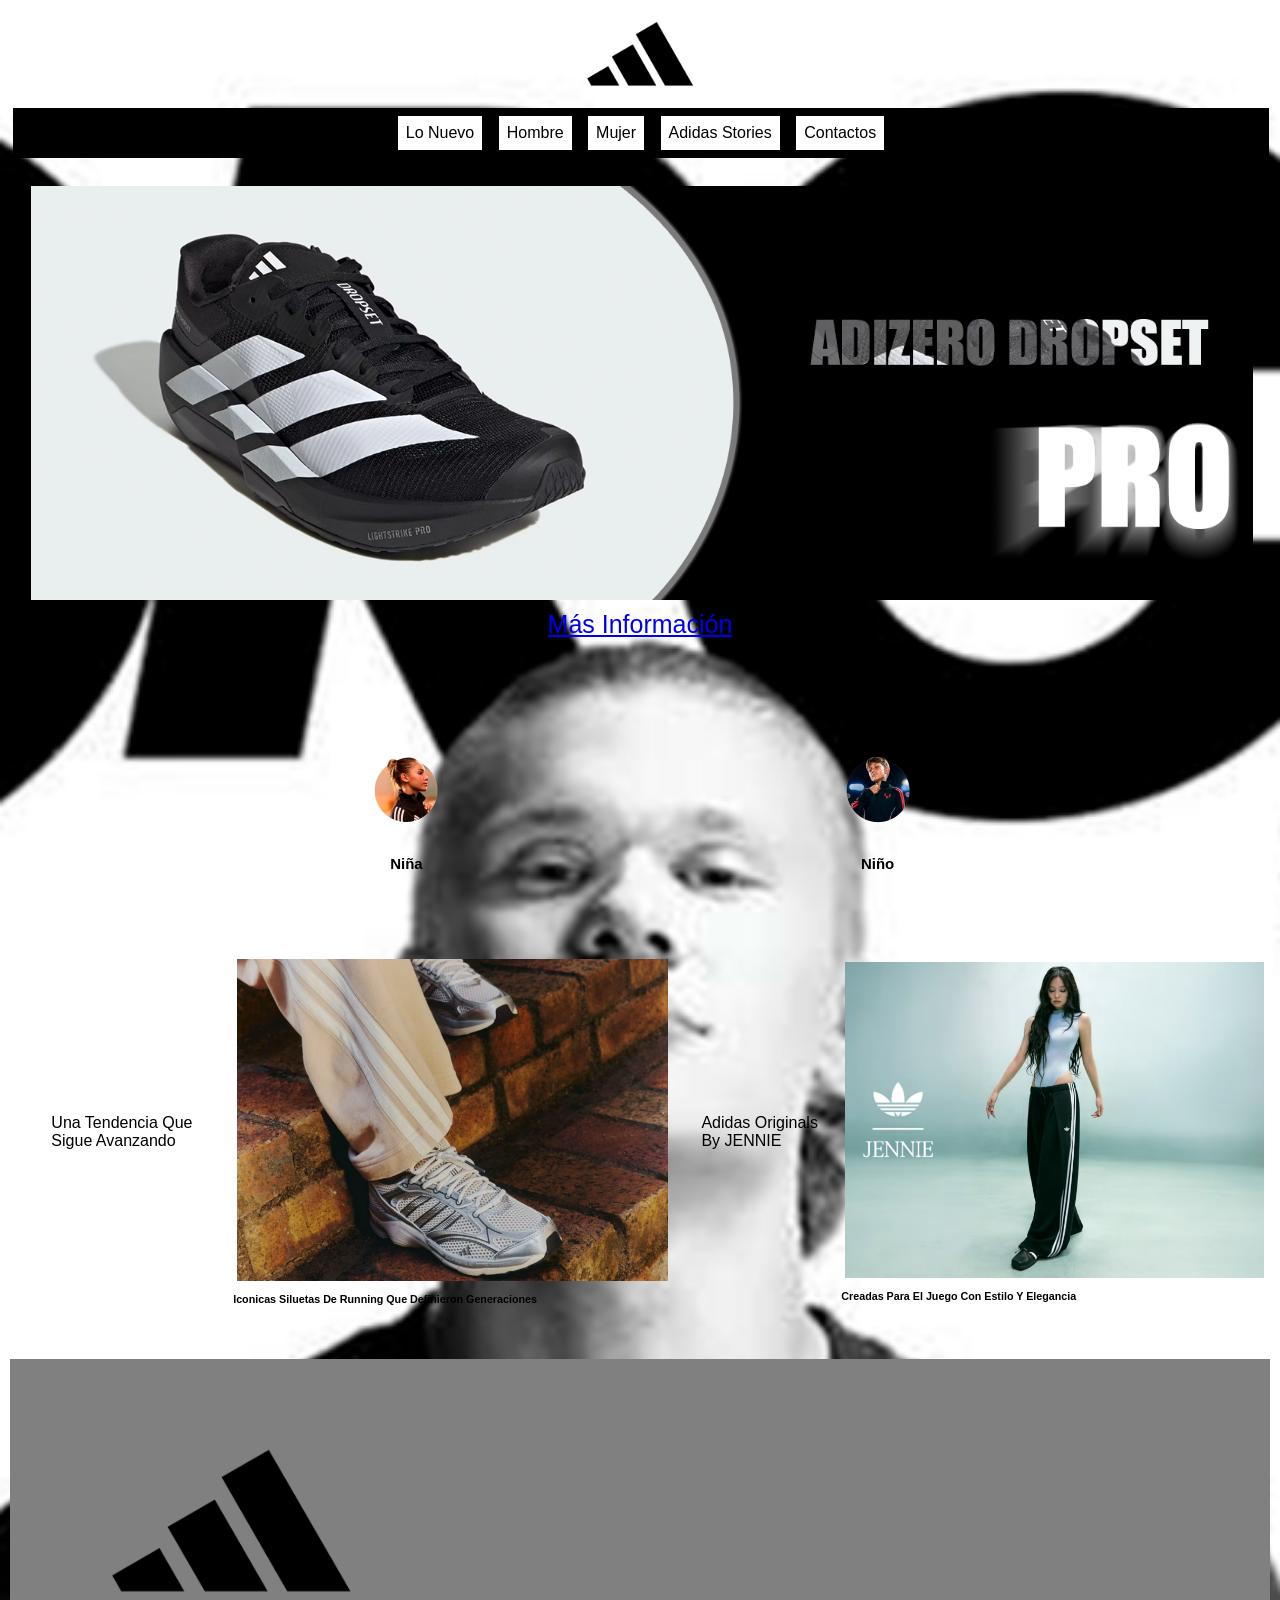
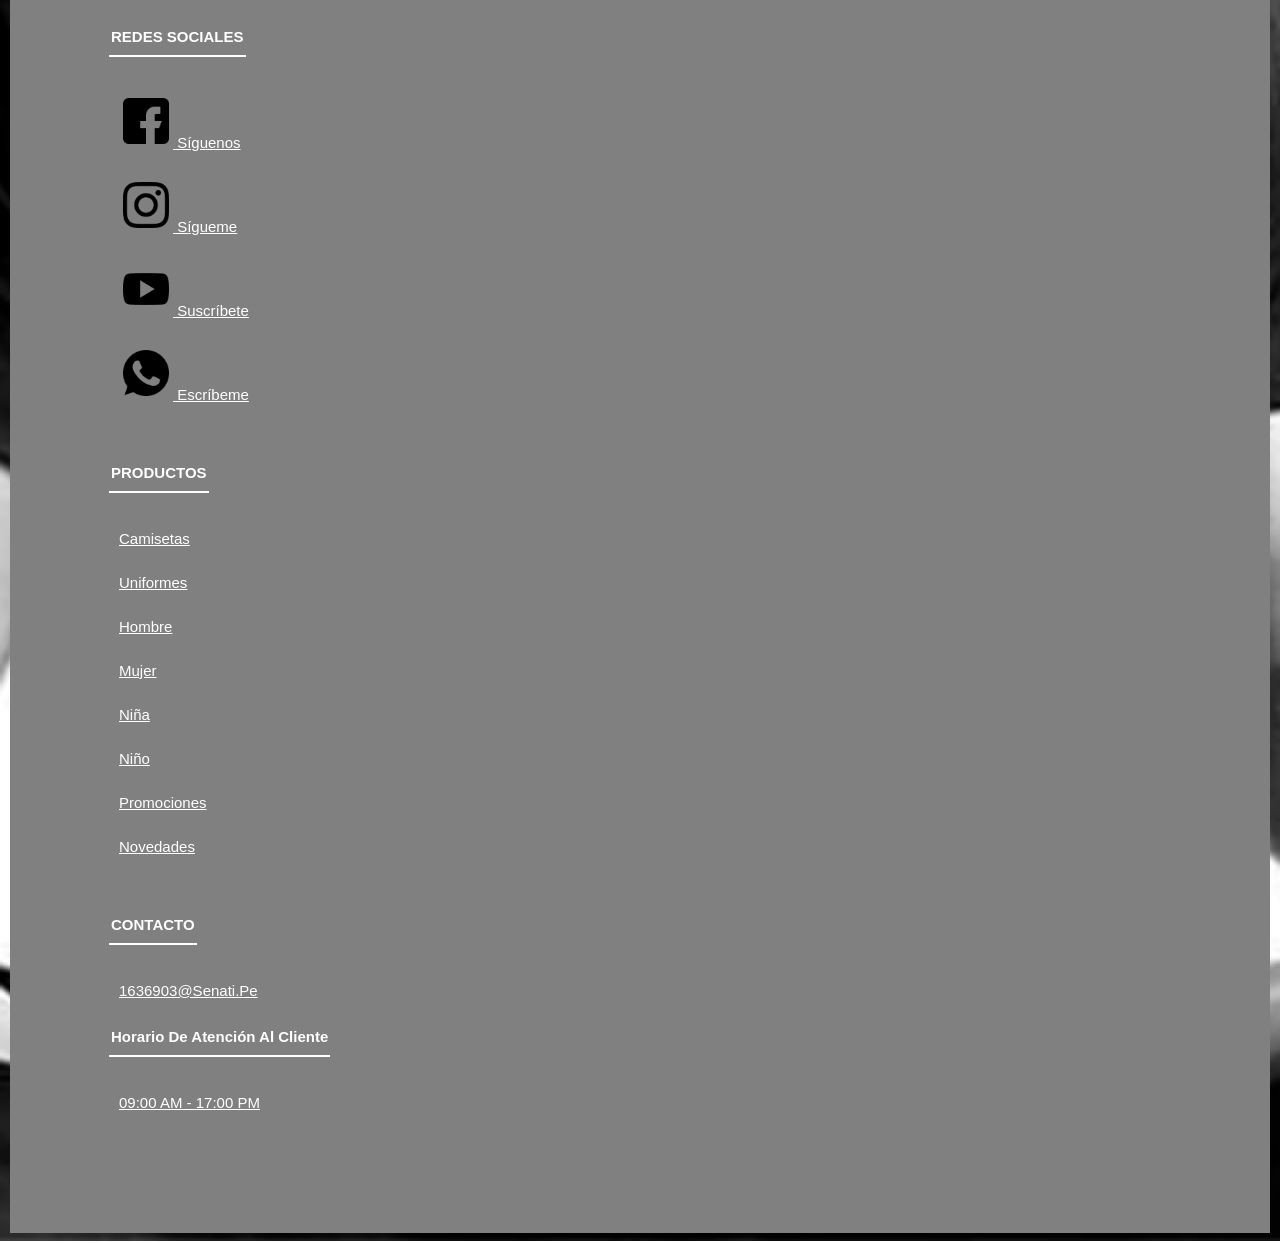
<file: index.html>
<!DOCTYPE html>
<html lang="en">
<head>
    <meta charset="UTF-8">
    <meta name="viewport" content="width=device-width, initial-scale=1.0">
    <title>ADIDAS</title>
    <link rel="stylesheet" href="estilo-footer/estilo-footer.css"
    <link rel="shortcut icon" href="img/favicon-adidas.png">
    <link rel="stylesheet" href="CSS/estilo-web.css">
    
</head>
<body>
    <header>
        <center>
            <a href="index.html">
                <img src="img/Adidas-Logo.png" width="10%">
            </a>
        </center>
    </header>
    <nav>
        <h3>&nbsp;<menu></menu></h3>
        <ul>
            <center>
                <a href="index.html"><li>Lo nuevo</li></a>
                <a href="hombre.html"><li>Hombre</li></a>
                <a href="mujer.html"><li>Mujer</li></a>
                <a href="adidas-stories.html"><li>adidas stories</li></a>
                <a href="contacto.html"><li>Contactos</li></a>
            </center>
        </ul>
    </nav>
    <section>
        <center><img src="img/banner01.png" width="100%"><a href="#">Más información</a></center>
    </section>
    <br><br>
    <section>
        <ul>
            <li><a href="#"><img src="img/nina.png" width="25%"><br></a><h4>Niña</h4></li>
             <li><a href="#"><img src="img/nino.png" width="25%"><br></a><h4>Niño</h4></li>

        </ul>
    </section>
    <br>
    <center>
        <table>
            <center>
                <tr>
                    <td>&nbsp;</td>
                    <td>&nbsp;</td>
                    <td>&nbsp;</td>
                    <td>Una tendencia que sigue avanzando</td>
                    <td><a href="#" target="_blank">
                        <img src="img/1.png" width="100%"></a>
                    <h6>Iconicas siluetas de running que
                         definieron generaciones
                    </h6></td>
                    <td>&nbsp;</td>
                    <td>&nbsp;</td>
                    <td>&nbsp;</td>

                    <td>Adidas Originals by JENNIE</td>
                    <td>
                        <a href="#"><img src="img/2.png" width="100%"></a>
                        <h6>Creadas para el juego con estilo y elegancia

                        </h6>
                    </td>
                </tr>
            </center>
        </table>
    </center>
    <br>
    <br>
    <footer class="footer">
<div class="container">
    <img src="img/Adidas-Logo.png" width="25%">
</div>
<div class="footer-link">
<h4>REDES SOCIALES</h4>
<ul>
    <li><a href="https://www.facebook.com/" target="_blank">
        <img src="img/facebook.png" width="50px">
        Síguenos
    </a></li>
    <li><a href="https://www.instagram.com/"target="_blank">
        <img src="img/instagram.png" width="50px">
Sígueme
    </a></li>
<li><a href="https://www.youtube.com/" target="_blank">
    <img src="img/youtube.png" width="50px">
    Suscríbete
</a></li>

<li><a href="https://wa.me/51998348843" target="_blank">
    <img src="img/whatsapp.png" width="50px">
    Escríbeme
</a></li>

</ul>
</div>
<div class="footer-link">
<h4>PRODUCTOS</h4>
<ul>
    <li><a href="#">Camisetas</a></li>
    <li><a href="#">Uniformes</a></li>
    <li><a href="#">Hombre</a></li>
    <li><a href="#">Mujer</a></li>
    <li><a href="#">Niña</a></li>
    <li><a href="#">Niño</a></li>
    <li><a href="#">Promociones</a></li>
    <li><a href="#">Novedades</a></li>
</ul>

</div>
<div class="footer-link">
    <h4>CONTACTO</h4>
    <ul><li><a href="#">1636903@senati.pe</a></li></ul>
    <h4>Horario de atención al cliente</h4>
    <ul><li><a href="#">09:00 AM - 17:00 PM</a></li></ul>
</div>


    </footer>
</body>
</html>
</file>
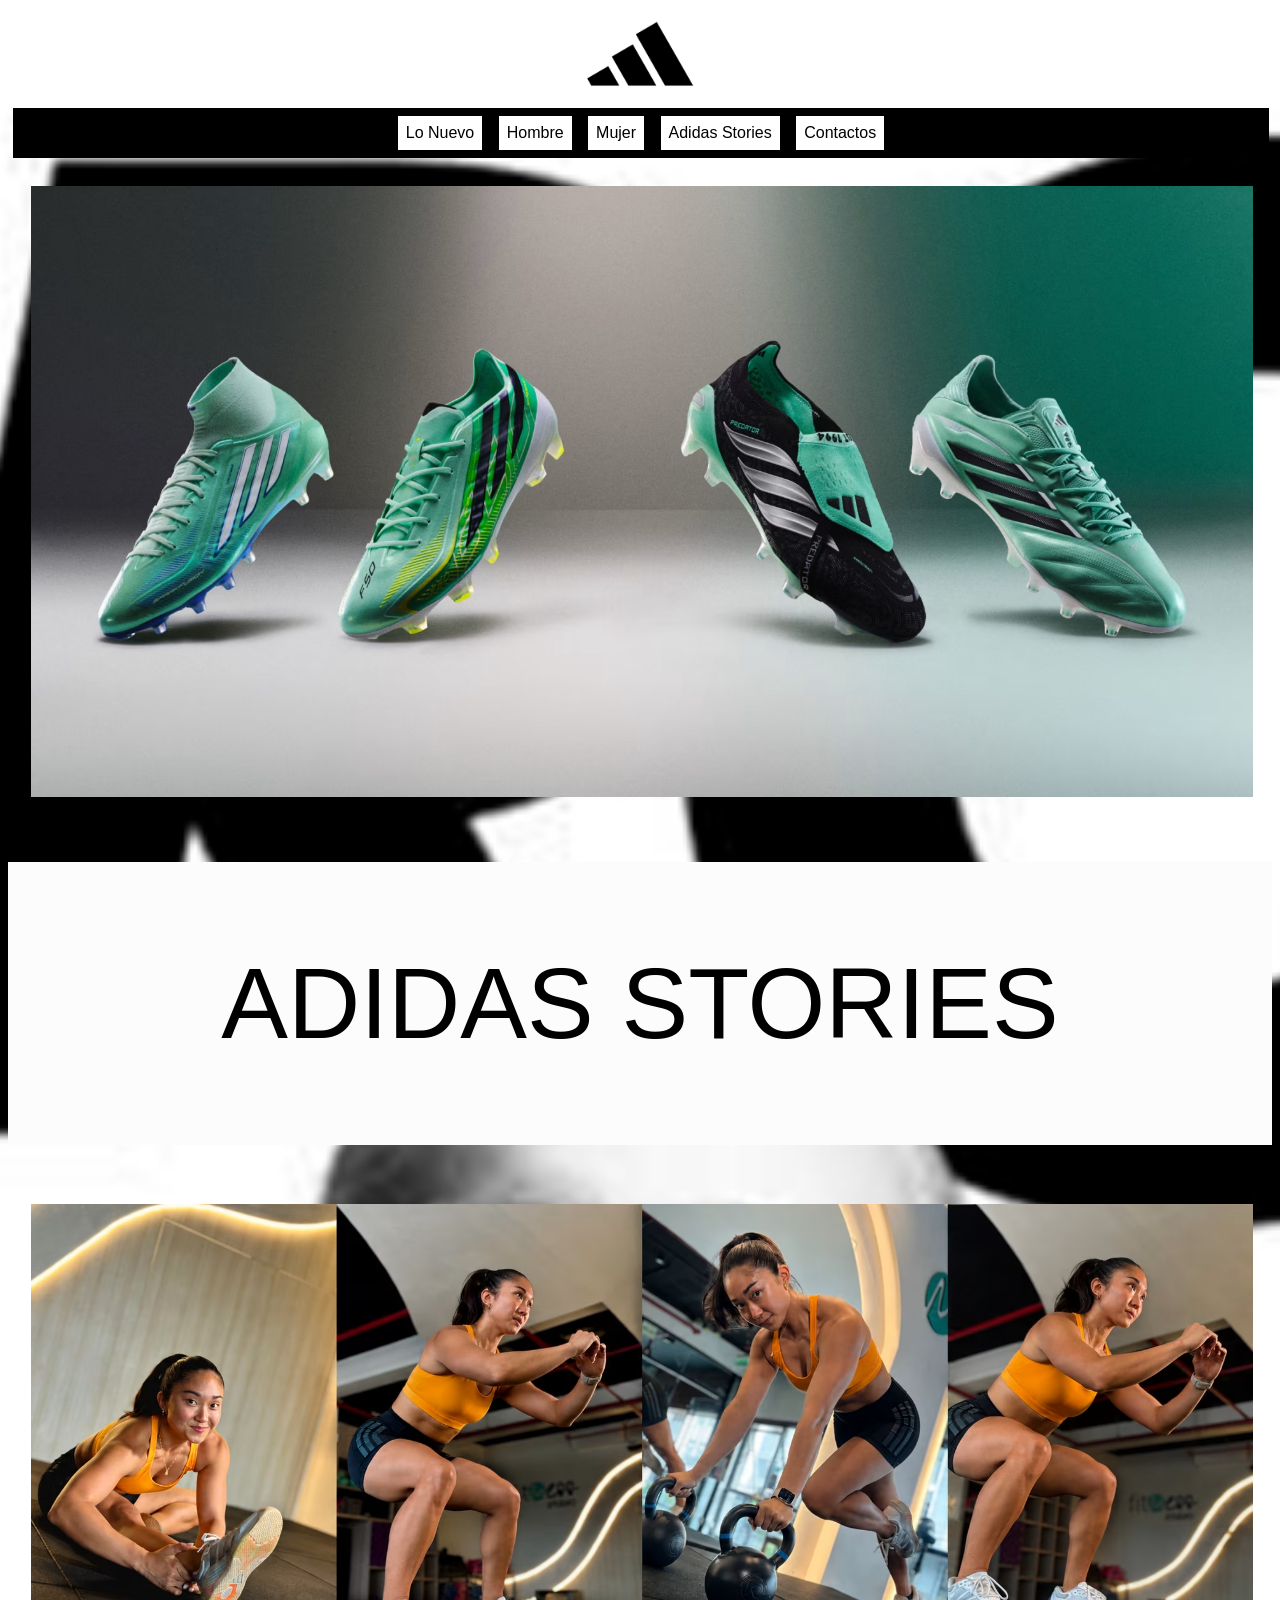
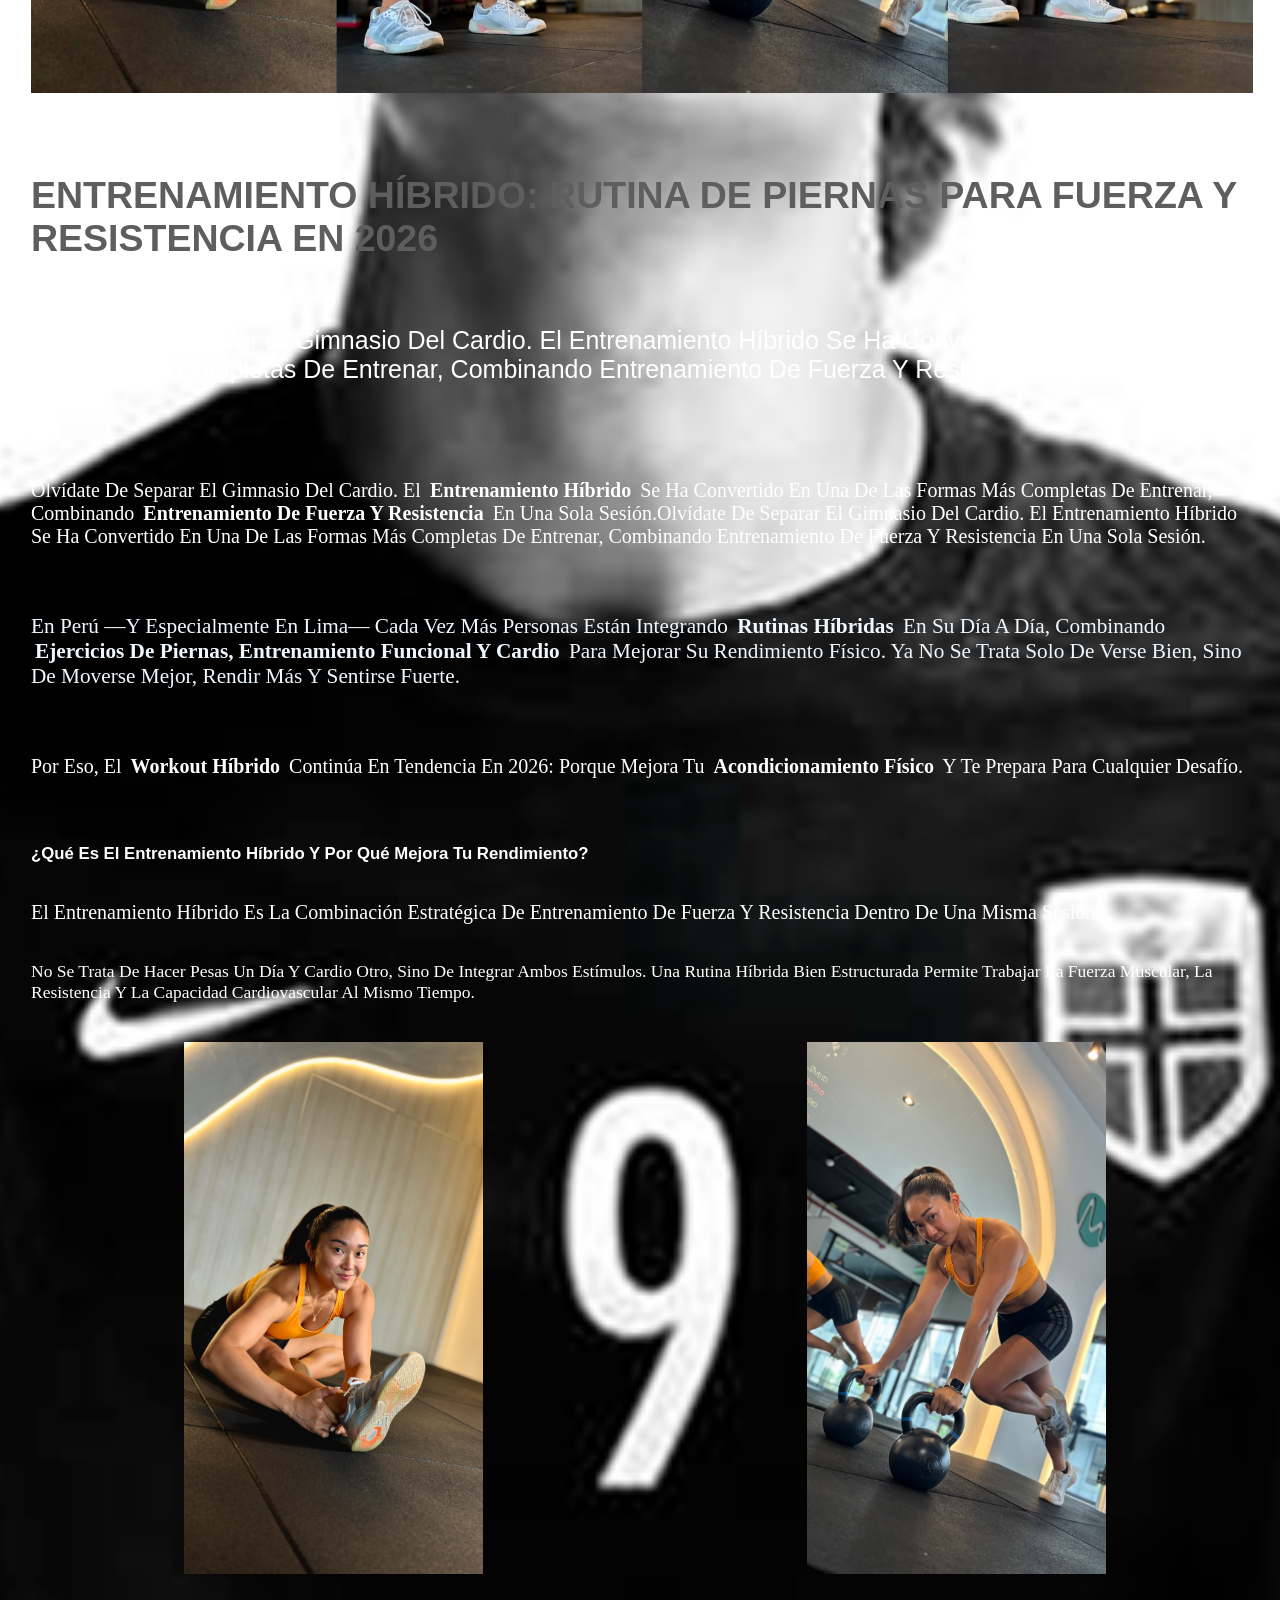
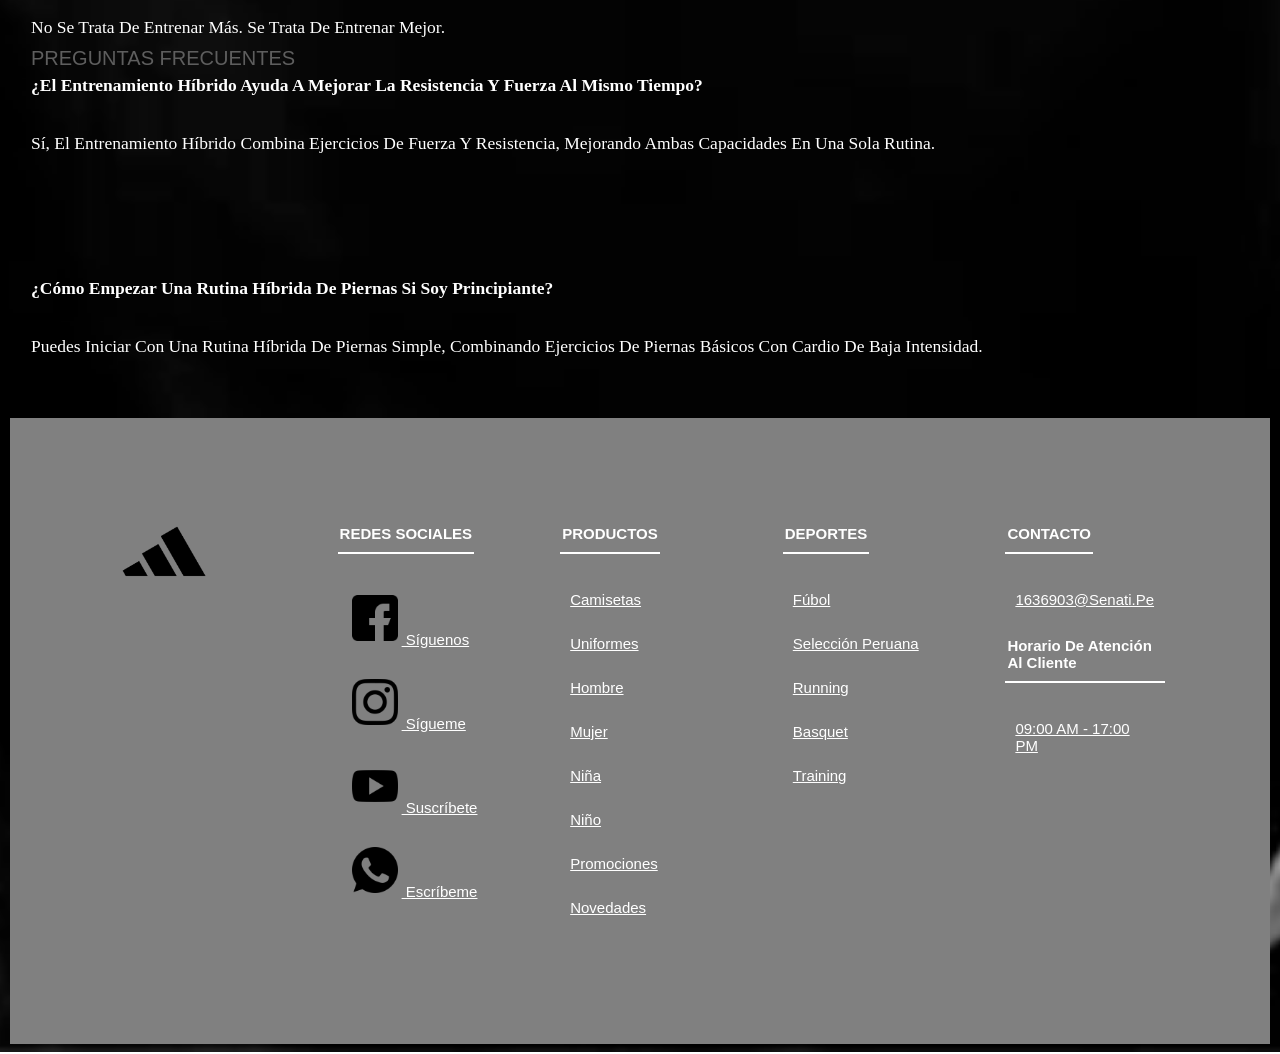
<file: adidas-stories.html>
<!DOCTYPE html>
<html lang="en">
<head>
    <meta charset="UTF-8">
    <meta name="viewport" content="width=device-width, initial-scale=1.0">
    <title>ADIDAS</title>
    <link rel="stylesheet" href="estilo-footer/estilo-footer.css"
    <link rel="shortcut icon" href="img/favicon-adidas.png">
    <link rel="stylesheet" href="CSS/estilo-web.css">
    <link rel="stylesheet" href="CSS/ESTILO-ADIDAS-STORIES.CSS">
    
</head>
<body>
    <header>
        <center>
            <a href="index.html">
                <img src="img/Adidas-Logo.png" width="10%">
            </a>
        </center>
    </header>
    <nav>
        <h3>&nbsp;<menu></menu></h3>
        <ul>
            <center>
                <a href="index.html"><li>Lo nuevo</li></a>
                <a href="hombre.html"><li>Hombre</li></a>
                <a href="mujer.html"><li>Mujer</li></a>
                <a href="adidas-stories.html"><li>adidas stories</li></a>
                <a href="contacto.html"><li>Contactos</li></a>
                
            </center>
        </ul>
    </nav>
    
    
   


<section>
        <center><img src="img-adidas-stories/PAGINA-ADIDAS-STORIES.avif" width="100%"></center>
    </section>


<!--PRIMERA SECCION-->

<br><br>

<section class="promo-section">
    <div class="content-wrapper">
        <span class="subtitle">ADIDAS STORIES</span>
        
    

    </div>
</section>
<br><br>

<section>
        <center><img src="img-adidas-stories/ENTRENAMIENTO.avif" width="100%"></center>
    </section>


    <section class="texto-1">
    <div class="content-wrapper">
        <span class="subtitle-2">
        <h1>ENTRENAMIENTO HÍBRIDO: RUTINA DE PIERNAS PARA FUERZA Y RESISTENCIA EN
            2026
        </h1></span>

        <br><br>

        <p class="parrafo-1">
            Olvídate de separar el gimnasio del cardio. El entrenamiento híbrido se ha convertido en una
             de las formas más completas de entrenar, combinando entrenamiento de fuerza y
              resistencia en una sola sesión.
        </p>
               <br><br>

         <p class="parrafo-2">
            Olvídate de separar el gimnasio del cardio. El <b>entrenamiento híbrido</b> se ha convertido en una de las formas más completas 
            de entrenar, combinando <b>entrenamiento de fuerza y resistencia</b> en una sola sesión.Olvídate de separar el gimnasio del cardio. El entrenamiento híbrido se ha convertido en una de las formas más completas de entrenar, combinando entrenamiento de fuerza y resistencia en una sola sesión.
        </p>
                 <br><br>

        <p class="parrafo-3">
           En Perú —y especialmente en Lima— cada vez más personas están integrando <b>rutinas híbridas</b> en su día a día, combinando <b>ejercicios de piernas, entrenamiento funcional y cardio</b> para mejorar su rendimiento físico. Ya no se trata solo de verse bien, sino de moverse mejor, rendir más y sentirse fuerte.
        </p>
                    <br><br>

         <p class="parrafo-4">
          Por eso, el <b>workout híbrido</b> continúa en tendencia en 2026: porque mejora tu <b>acondicionamiento físico</b> y te prepara para cualquier desafío.
        </p>
                    <br><br>

        <h6>¿Qué es el entrenamiento híbrido y por qué mejora tu rendimiento?</h6>

              <br>

        <p class="parrafo-5">El entrenamiento híbrido es la combinación estratégica de entrenamiento de fuerza y resistencia dentro de una misma
             sesión.
         </p>

            <br>

               <p class="parrafo-6">No se trata de hacer pesas un día y cardio otro, sino de integrar ambos estímulos. Una rutina híbrida bien estructurada permite
                 trabajar la fuerza muscular, la resistencia y la capacidad cardiovascular al mismo tiempo.
               </p>

    </div>
</section>



<!--INSERTAMOS TABLA-->
<center>
<table border="0px">
    <tr>
        <td>&nbsp;</td>
        <td align="center">
            <img src="img-adidas-stories/IMAGE-1.jpg" width="50%"><br>
         
        </td>
        
        

    
        <td>&nbsp;</td>
        <td align="center">
            <img src="img-adidas-stories/IMAGEN-2.jpg" width="50%"><br>
            
         </td>
        

     </tr>
</table>
</center>
<section class="linea-1">
    <div class="content-wrapper">

 <p class="texto-2">No se trata de entrenar más.
Se trata de entrenar mejor.</p>

        <span class="subtitle-3">PREGUNTAS FRECUENTES</span>

        <b><p class="texto-3">¿El entrenamiento híbrido ayuda a mejorar la resistencia y fuerza al mismo tiempo?</p></b>
        <br>
        <p class="texto-4">Sí, el entrenamiento híbrido combina ejercicios de fuerza y resistencia, mejorando ambas capacidades en una sola rutina.</p>
<br><br><br>
    <b><p class="texto-4">¿Cómo empezar una rutina híbrida de piernas si soy principiante?</p></b>
        <br>
        <p class="texto-4">Puedes iniciar con una rutina híbrida de piernas simple, combinando ejercicios de piernas básicos con cardio de baja intensidad.</p>

    </div>
</section>

    <br>
    <br>
    <footer class="footer">
<div class="container">
    <div class="footer-row">
    <div class="footer-link">
        <img src="img/Adidas-Logo.png" width="60%">
</div>
<div class="footer-link">
<h4>REDES SOCIALES</h4>
<ul>
    <li><a href="https://www.facebook.com/" target="_blank">
        <img src="img/facebook.png" width="50px">
        Síguenos
    </a></li>
    <li><a href="https://www.instagram.com/"target="_blank">
        <img src="img/instagram.png" width="50px">
Sígueme
    </a></li>
<li><a href="https://www.youtube.com/" target="_blank">
    <img src="img/youtube.png" width="50px">
    Suscríbete
</a></li>

<li><a href="https://wa.me/51998348843" target="_blank">
    <img src="img/whatsapp.png" width="50px">
    Escríbeme</a></li>
</ul>
</div>
<div class="footer-link">
<h4>PRODUCTOS</h4>
<ul>
    <li><a href="#">Camisetas</a></li>
    <li><a href="#">Uniformes</a></li>
    <li><a href="#">Hombre</a></li>
    <li><a href="#">Mujer</a></li>
    <li><a href="#">Niña</a></li>
    <li><a href="#">Niño</a></li>
    <li><a href="#">Promociones</a></li>
    <li><a href="#">Novedades</a></li>
</ul>

</div>

<div class="footer-link">
<h4>DEPORTES</h4>
<ul>
    <li><a href="#">Fúbol</a></li>
    <li><a href="#">Selección Peruana</a></li>
    <li><a href="#">Running</a></li>
    <li><a href="#">Basquet</a></li>
    <li><a href="#">Training</a></li>

</ul>

</div>


<div class="footer-link">
    <h4>CONTACTO</h4>
    <ul>
        <li><a href="#">1636903@senati.pe</a></li>
    </ul>
    <h4>Horario de atención al cliente</h4>
    <ul>
        <li><a href="#">09:00 AM - 17:00 PM</a></li>
    </ul>
</div>
</div>
</div>
    </footer>
    
</body>
</html>
</file>
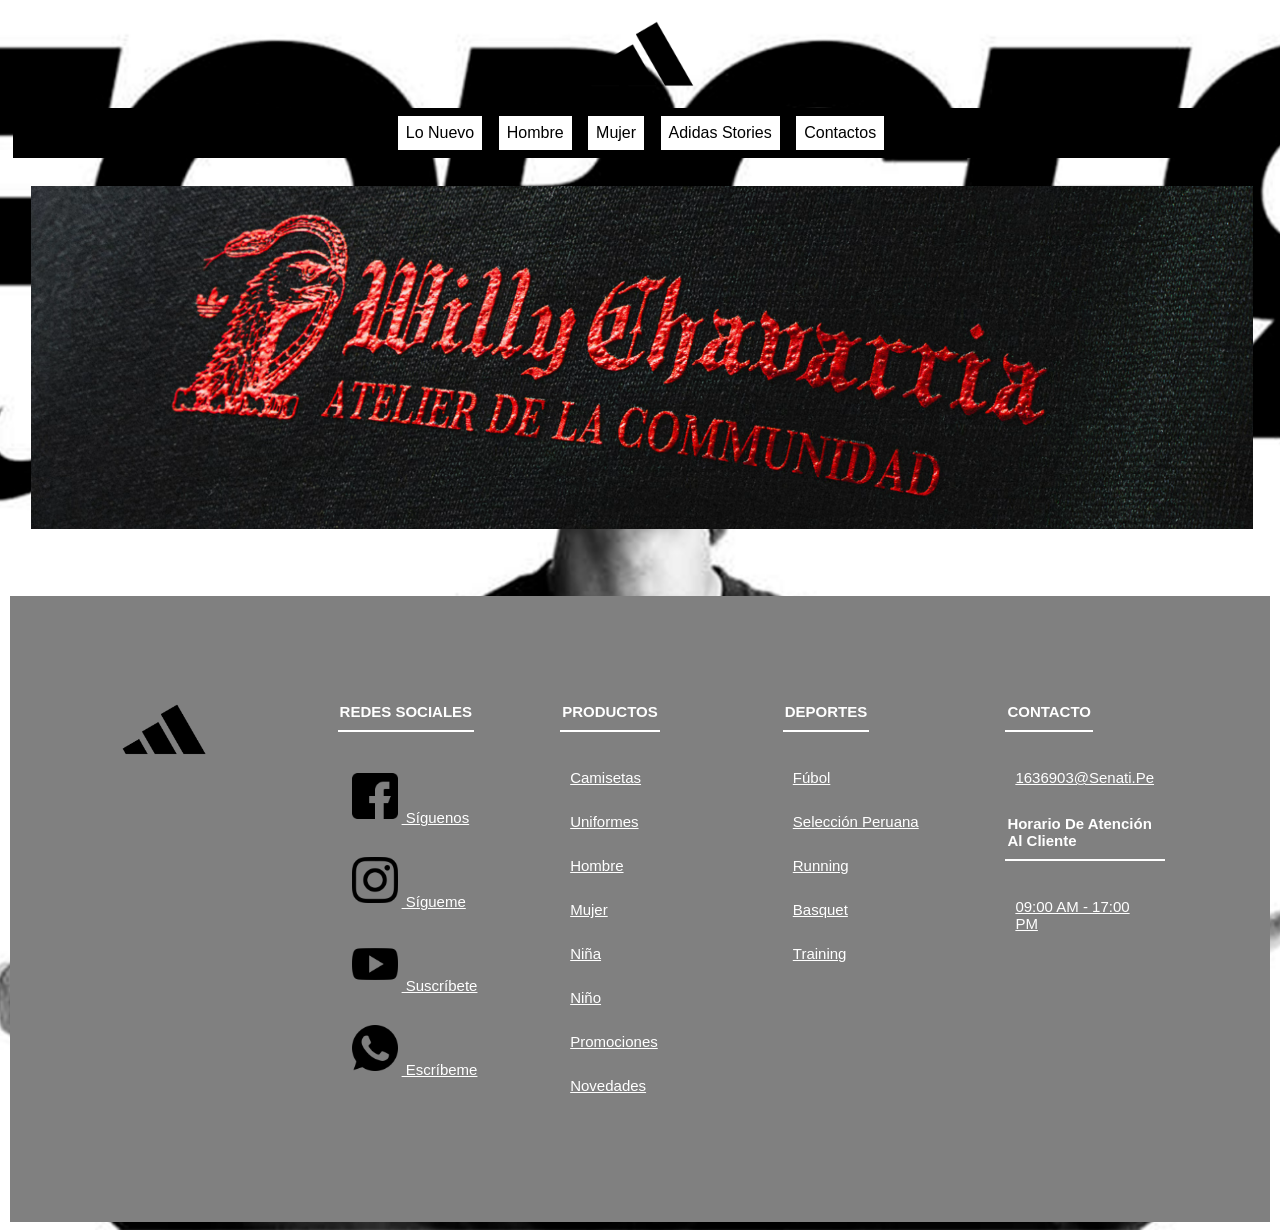
<file: hombre.html>
<!DOCTYPE html>
<html lang="en">
<head>
    <meta charset="UTF-8">
    <meta name="viewport" content="width=device-width, initial-scale=1.0">
    <title>ADIDAS</title>
    <link rel="stylesheet" href="estilo-footer/estilo-footer.css"
    <link rel="shortcut icon" href="img/favicon-adidas.png">
    <link rel="stylesheet" href="CSS/estilo-web.css">
    
</head>
<body>
    <header>
        <center>
            <a href="index.html">
                <img src="img/Adidas-Logo.png" width="10%">
            </a>
        </center>
    </header>
    <nav>
        <h3>&nbsp;<menu></menu></h3>
        <ul>
            <center>
                <a href="index.html"><li>Lo nuevo</li></a>
                <a href="hombre.html"><li>Hombre</li></a>
                <a href="mujer.html"><li>Mujer</li></a>
                <a href="adidas-stories.html"><li>adidas stories</li></a>
                <a href="contacto.html"><li>Contactos</li></a>
            </center>
        </ul>
    </nav>
    
    
   
<!--INSERTAR VIDEO-->

<section>
        <center><img src="img-hombre/BANNER-PAGINA-HOMBRE.png" width="100%"></center>
    </section>









    <br>
    <br>
    <footer class="footer">
<div class="container">
    <div class="footer-row">
    <div class="footer-link">
        <img src="img/Adidas-Logo.png" width="60%">
</div>
<div class="footer-link">
<h4>REDES SOCIALES</h4>
<ul>
    <li><a href="https://www.facebook.com/" target="_blank">
        <img src="img/facebook.png" width="50px">
        Síguenos
    </a></li>
    <li><a href="https://www.instagram.com/"target="_blank">
        <img src="img/instagram.png" width="50px">
Sígueme
    </a></li>
<li><a href="https://www.youtube.com/" target="_blank">
    <img src="img/youtube.png" width="50px">
    Suscríbete
</a></li>

<li><a href="https://wa.me/51998348843" target="_blank">
    <img src="img/whatsapp.png" width="50px">
    Escríbeme</a></li>
</ul>
</div>
<div class="footer-link">
<h4>PRODUCTOS</h4>
<ul>
    <li><a href="#">Camisetas</a></li>
    <li><a href="#">Uniformes</a></li>
    <li><a href="#">Hombre</a></li>
    <li><a href="#">Mujer</a></li>
    <li><a href="#">Niña</a></li>
    <li><a href="#">Niño</a></li>
    <li><a href="#">Promociones</a></li>
    <li><a href="#">Novedades</a></li>
</ul>

</div>

<div class="footer-link">
<h4>DEPORTES</h4>
<ul>
    <li><a href="#">Fúbol</a></li>
    <li><a href="#">Selección Peruana</a></li>
    <li><a href="#">Running</a></li>
    <li><a href="#">Basquet</a></li>
    <li><a href="#">Training</a></li>

</ul>

</div>

<div class="footer-link">
    <h4>CONTACTO</h4>
    <ul>
        <li><a href="#">1636903@senati.pe</a></li>
    </ul>
    <h4>Horario de atención al cliente</h4>
    <ul>
        <li><a href="#">09:00 AM - 17:00 PM</a></li>
    </ul>
</div>
</div>
</div>
    </footer>
    
</body>
</html>
</file>
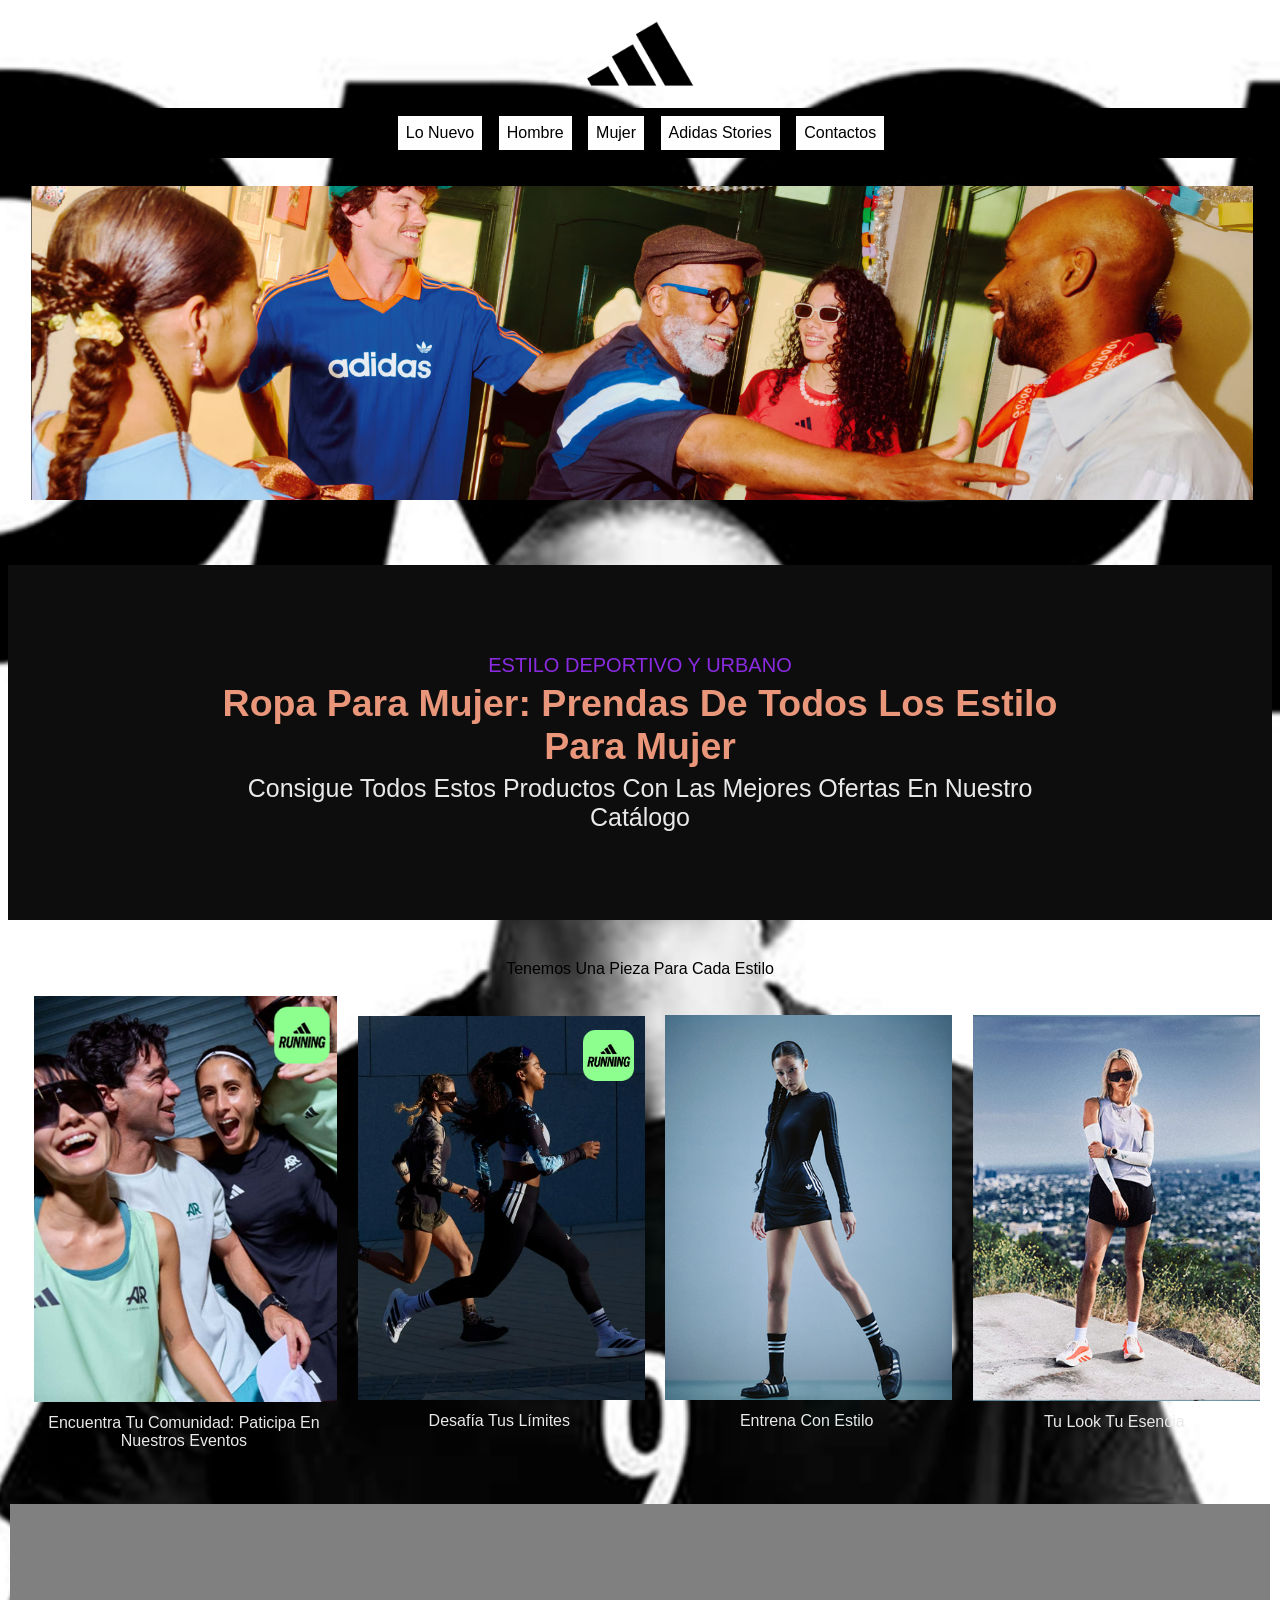
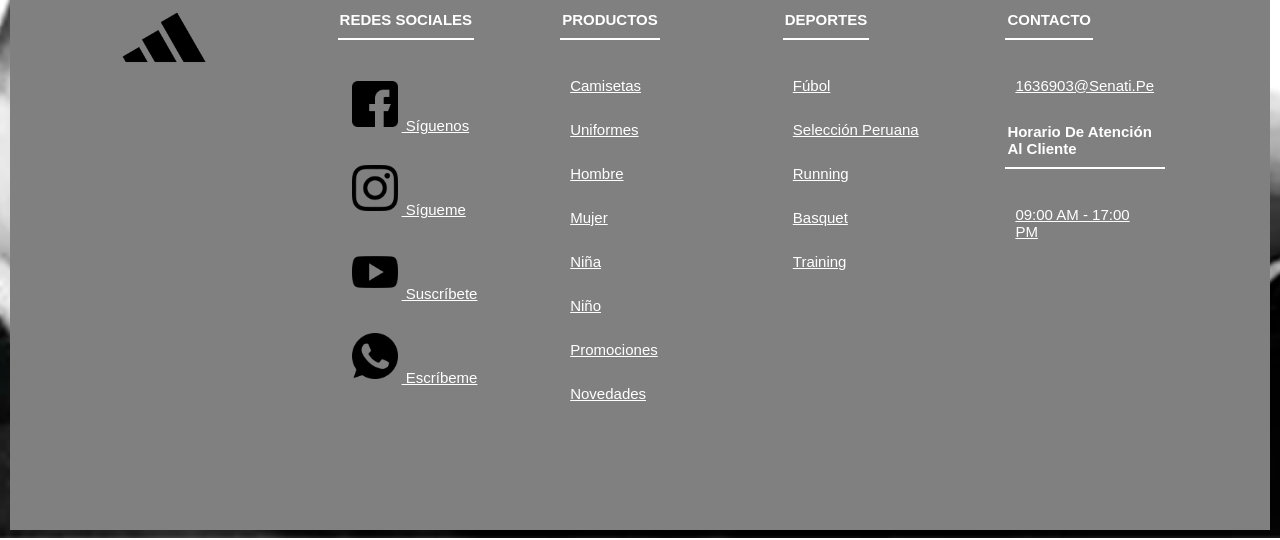
<file: mujer.html>
<!DOCTYPE html>
<html lang="en">
<head>
    <meta charset="UTF-8">
    <meta name="viewport" content="width=device-width, initial-scale=1.0">
    <title>ADIDAS</title>
    <link rel="stylesheet" href="estilo-footer/estilo-footer.css"
    <link rel="shortcut icon" href="img/favicon-adidas.png">
    <link rel="stylesheet" href="CSS/estilo-web.css">
    <link rel="stylesheet" href="CSS/ESTILO-MUJER.css">
    
</head>
<body>
    <header>
        <center>
            <a href="index.html">
                <img src="img/Adidas-Logo.png" width="10%">
            </a>
        </center>
    </header>
    <nav>
        <h3>&nbsp;<menu></menu></h3>
        <ul>
            <center>
                <a href="index.html"><li>Lo nuevo</li></a>
                <a href="hombre.html"><li>Hombre</li></a>
                <a href="mujer.html"><li>Mujer</li></a>
                <a href="adidas-stories.html"><li>adidas stories</li></a>
                <a href="contacto.html"><li>Contactos</li></a>
            </center>
        </ul>
    </nav>
    
    
   
<!--INSERTAR VIDEO-->

<section>
        <center><img src="img-mujer/PAGINA-MUJER.avif" width="100%"></center>
    </section>

<!--PRIMERA SECCION-->

<br><br>

<section class="promo-section">
    <div class="content-wrapper">
        <span class="subtitle">ESTILO DEPORTIVO Y URBANO</span>
        <H1>Ropa para mujer: Prendas de todos los estilo para mujer</H1>
        <p>
            Consigue todos estos productos con las mejores ofertas en nuestro
            catálogo
        </p>
    </div>
</section>
<br><br>

<center>
<td>Tenemos una pieza para cada estilo</td>
</center>
<!--INSERTAMOS TABLA-->
<center>
<table border="0px">
    <tr>
        <td>&nbsp;</td>
        <td align="center">
            <img src="img-mujer/img1.png" width="100%"><br>
          <!--DESCRIPCIÓN--> <p>Encuentra tu comunidad: Paticipa en nuestros eventos</p>
        </td>
        
        

    
        <td>&nbsp;</td>
        <td align="center">
            <img src="img-mujer/img2.png" width="100%"><br>
             <!--DESCRIPCIÓN--> <p>Desafía tus límites</p>
         </td>
        

    


  
        <td>&nbsp;</td>
        <td align="center">
            <img src="img-mujer/img3.png" width="100%"><br>
             <!--DESCRIPCIÓN--> <p>Entrena con estilo</p>
         </td>
        



    
        <td>&nbsp;</td>
        <td align="center">
            <img src="img-mujer/img4.png" width="100%"><br>
             <!--DESCRIPCIÓN--> <p>Tu look tu esencia</p>
         </td>
        
 
     </tr>




</table>
</center>




    <br>
    <br>
    <footer class="footer">
<div class="container">
    <div class="footer-row">
    <div class="footer-link">
        <img src="img/Adidas-Logo.png" width="60%">
</div>
<div class="footer-link">
<h4>REDES SOCIALES</h4>
<ul>
    <li><a href="https://www.facebook.com/" target="_blank">
        <img src="img/facebook.png" width="50px">
        Síguenos
    </a></li>
    <li><a href="https://www.instagram.com/"target="_blank">
        <img src="img/instagram.png" width="50px">
Sígueme
    </a></li>
<li><a href="https://www.youtube.com/" target="_blank">
    <img src="img/youtube.png" width="50px">
    Suscríbete
</a></li>

<li><a href="https://wa.me/51998348843" target="_blank">
    <img src="img/whatsapp.png" width="50px">
    Escríbeme</a></li>
</ul>
</div>
<div class="footer-link">
<h4>PRODUCTOS</h4>
<ul>
    <li><a href="#">Camisetas</a></li>
    <li><a href="#">Uniformes</a></li>
    <li><a href="#">Hombre</a></li>
    <li><a href="#">Mujer</a></li>
    <li><a href="#">Niña</a></li>
    <li><a href="#">Niño</a></li>
    <li><a href="#">Promociones</a></li>
    <li><a href="#">Novedades</a></li>
</ul>

</div>

<div class="footer-link">
<h4>DEPORTES</h4>
<ul>
    <li><a href="#">Fúbol</a></li>
    <li><a href="#">Selección Peruana</a></li>
    <li><a href="#">Running</a></li>
    <li><a href="#">Basquet</a></li>
    <li><a href="#">Training</a></li>

</ul>

</div>
<div class="footer-link">
    <h4>CONTACTO</h4>
    <ul>
        <li><a href="#">1636903@senati.pe</a></li>
    </ul>
    <h4>Horario de atención al cliente</h4>
    <ul>
        <li><a href="#">09:00 AM - 17:00 PM</a></li>
    </ul>
</div>
</div>
</div>
    </footer>
    
</body>
</html>
</file>
<file: CSS/estilo-web.css>
*{
    margin: 2px;
    padding: 2px;
}
body{
    font-family: sans-serif;
    /*RUTA DE IMAGEN*/
    background-image: url(..//img/fondo-adidas2.png);
    /*EVITAR QUE LA IMAGEN SE REPITA*/
    background-repeat: no-repeat;
    /*CENTRAR IMAGEN DE FONDO*/
    background-position: center;
    /*AJUSTAR LA IMAGEN PARA QUE CUBRA TODO EL ESPACIO*/
    background-size: cover;

}
h3{
    display: none;

}
nav{
    align-items: center;
    margin: 1px;
    width: 100%;

}
nav ul{
    background: black;
    list-style: none;
}
nav ul li{
    display: inline-block;
    padding: 8px;
    color: rgb(0, 0, 0);
    background: white;


}
nav ul li:hover{
    font-family: Verdana, Geneva, Tahoma, sans-serif;
    color: rgb(90, 1, 90);
    display: inline-block;
    padding: 4px;

}
section{
    background: none;
    font-family: Verdana, Geneva, Tahoma, sans-serif;
    margin: auto;
    width: auto;
    text-align: center;
    color: white;
    font-size: 25px;
    padding: 15px;
}
h2{
    font-size: 25px;
    color: black;

}
h2:hover{
    padding: 2px;
}
section{
    margin: auto;
    width: 100%;
    text-align: center;
}
section ul{
    width: 100%;
    list-style: none;

}
section ul li{
    text-align: center;
    font-family: sans-serif;
    background: white;
    display: inline-block;
    color: black;
    padding: 1.8%;
    border-radius: 5px;
    -moz-boder-radius: 5px;



}
h4{
    font-size: 15px;


}
section ul li{
    background: none;
    border-radius: 5px;
    -moz-border-radius: 5px;
    -webkit-border-radius: 5px;
}
section ul li img{
background-color: transparent;
max-width: 100%;

}
section ul li:hover{
    background: purple;
    border-radius: 35px;
    -moz-border-radius: 35px;
    -webkit-border-radius: 35px;
}
table tr td a img:hover{
    background-color: transparent;
    max-width: 100%;
}

.footer-row {
    display: flex;
    justify-content: space-between;
    align-items: flex-start;
    flex-wrap: nowrap;
    gap: 25px;
}

.footer-link {
    flex: 1;
    min-width: 0;
}
</file>
<file: CSS/ESTILO-ADIDAS-STORIES.CSS>
.promo-section{
    background-color: rgb(252, 252, 252);
    padding: 80px;
    text-align: center;
    display: flex;
    justify-content: center;
}

.P{
    background-color: black;
}


.texto-1{
    color: rgb(255, 255, 255);
    text-align: left;
}

.linea-1{
    color: rgb(255, 255, 255);
    text-align: left;
}

.content-wrapper{
    width: 100%;

}

.subtitle{
    color: black;
    font-size: 100px;
     font-family: Impact, Haettenschweiler, 'Arial Narrow Bold', sans-serif;
    margin-bottom: 20px;
}

.subtitle-2{
    color: rgb(94, 94, 94);
    
}

.subtitle-3{
    color: rgb(94, 94, 94);
    font-size: 80%;
}


.parrafo-1{
    font-size: 100%;
    justify-content: left;
}

.parrafo-2{
    font-size: 80%;
    font-family: serif;
}


.parrafo-3{
    font-size: 85%;
    font-family: serif;
    color: aliceblue;


}

.parrafo-4{
    font-size: 80%;
    font-family: serif;

}


.parrafo-5{
    font-size: 80%;
    font-family: serif;
}

.parrafo-6{
    font-size: 70%;
    font-family: serif;
}


.texto-2{
    font-size: 70%;
    font-family: serif;
}

.texto-3{
    font-size: 70%;
    font-family: serif;
}

.texto-4{
    font-size: 70%;
    font-family: serif;
}

.h1{
    color: rgb(0, 0, 0);
}


.h2{
    color: rgb(255, 255, 255);
}








.footer-row {
    display: flex;
    justify-content: space-between;
    align-items: flex-start;
    flex-wrap: nowrap;
    gap: 25px;
}

.footer-link {
    flex: 1;
    min-width: 0;
}
</file>
<file: CSS/ESTILO-MUJER.css>
.promo-section{
    background-color: rgb(14, 13, 13);
    padding: 80px;
    text-align: center;
    display: flex;
    justify-content: center;
}
.content-wrapper{
    max-width: 900px;
}
.subtitle{
    color: blueviolet;
    font-size: 20px;
    font-family: Impact, Haettenschweiler, 'Arial Narrow Bold', sans-serif;
    margin-bottom: 20px;


}
h1{
    color: darksalmon;
}
p{
    color: rgb(233, 233, 233);

}

.footer-row {
    display: flex;
    justify-content: space-between;
    align-items: flex-start;
    flex-wrap: nowrap;
    gap: 25px;
}

.footer-link {
    flex: 1;
    min-width: 0;
}
</file>
